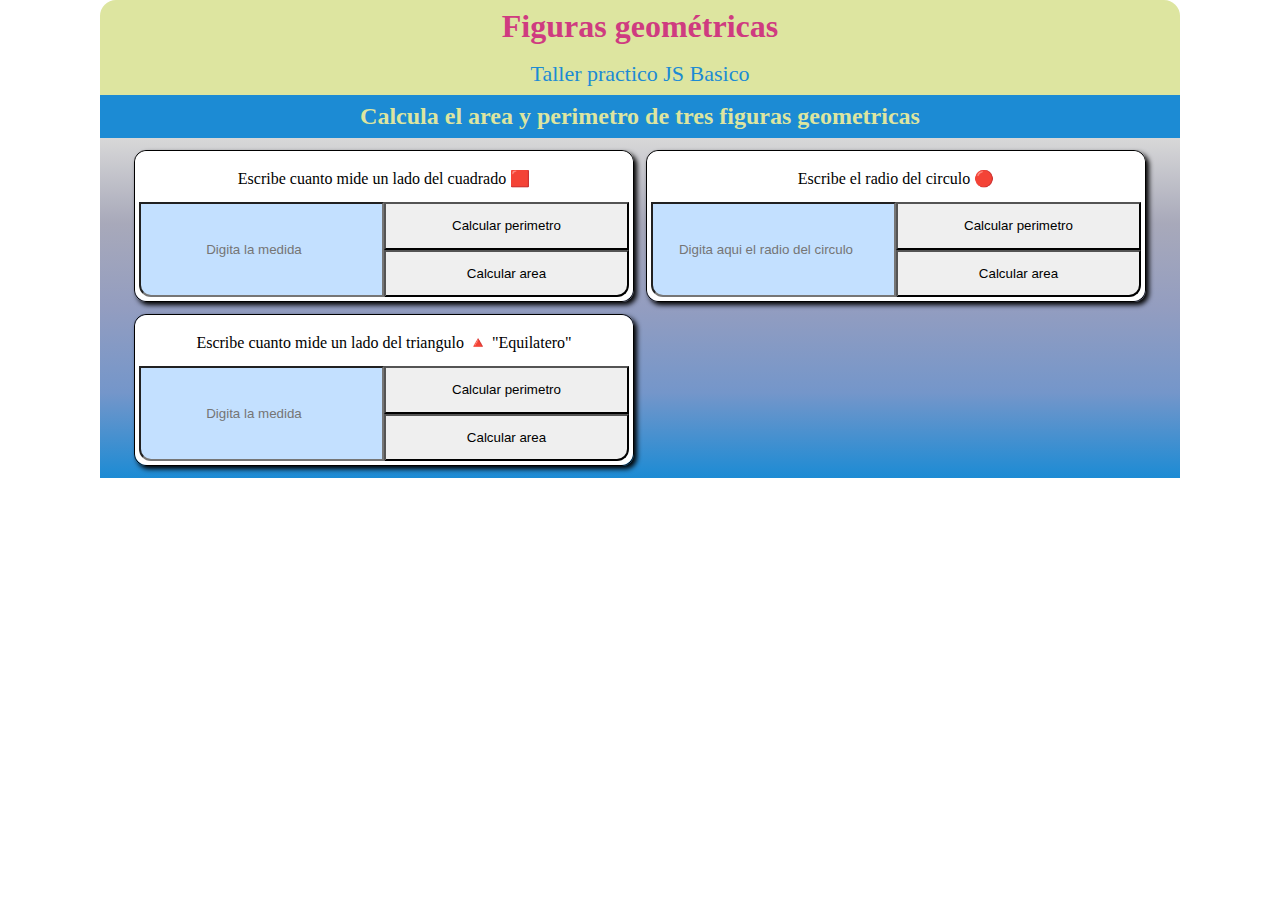
<file: firuras.html>
<!DOCTYPE html>
<html lang="en">
<head>
    <meta charset="UTF-8">
    <meta http-equiv="X-UA-Compatible" content="IE=edge">
    <meta name="viewport" content="width=device-width, initial-scale=1.0">
    <title>Figuras geometricas | Platzi</title>
    <link rel="stylesheet" href="/css/figura.css">
</head>
<body>
    <header>
        <h1>Figuras geométricas</h1>
        <p>Taller practico JS Basico</p>
    </header>
    <section class="sectiontitle">
        <h2 class="container-title">
            Calcula el area y perimetro de tres figuras geometricas
        </h2>
    </section>
    <div class="fondo">

    </div>
    <section class="container">
        
        <div>            
            <form class="container-form" action="">
                <label for="inputCuadrado">Escribe cuanto mide un lado del cuadrado 🟥</label>
                <input id="inputCuadrado" type="number" placeholder="Digita la medida">
                <button class="boton1-cuadrado" type="button" onclick="calcularPerimetroCuadrado()" >Calcular perimetro</button>
                <button class="boton2-cuadrado" type="button" onclick="calcularAreaCuadrado()">Calcular area</button>
            </form>
        </div>
        <div>
            <form class="container-form" action="">
                <label for="inputCirculo">Escribe el radio del circulo 🔴</label>
                <input id="inputCirculo" type="number" placeholder="Digita aqui el radio del circulo">
                <button class="boton1-cuadrado" type="button" onclick="calcularPerimetroCirculo()" >Calcular perimetro</button>
                <button class="boton2-cuadrado" type="button" onclick="calcularAreaCirculo()">Calcular area</button>
            </form>
        </div>
        <div> 
            <form class="container-form" action="">
                <label for="inputTriangulo">Escribe cuanto mide un lado del triangulo 🔺 "Equilatero"</label>
                <input id="inputTriangulo" type="number" placeholder="Digita la medida">
                <button class="boton1-cuadrado" type="button" onclick="calcularPerimetroTriangulo()">Calcular perimetro</button>
                <button class="boton2-cuadrado" type="button" onclick="calcularAreaTriangulo()">Calcular area</button>
            </form>
        </div>
    </section>

    <script src="/JS/figura.js"></script>
</body>
</html>
</file>
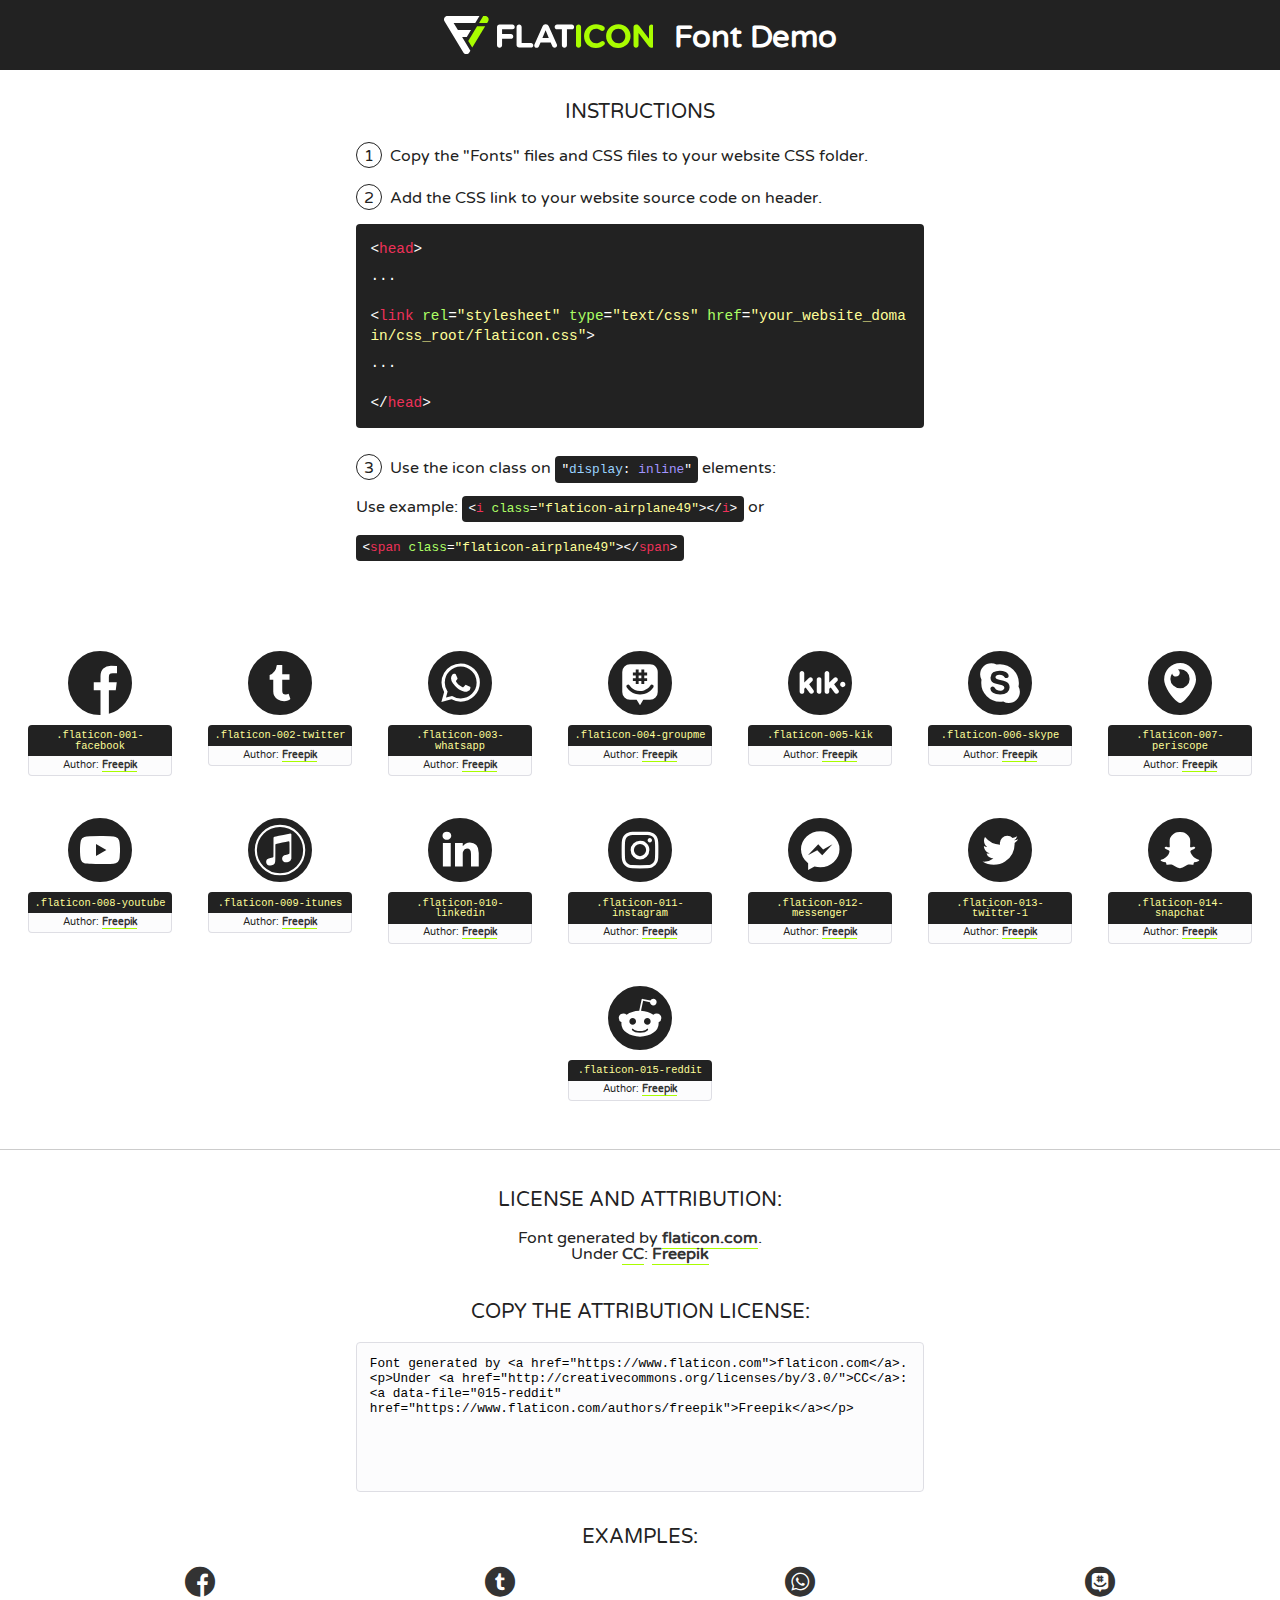
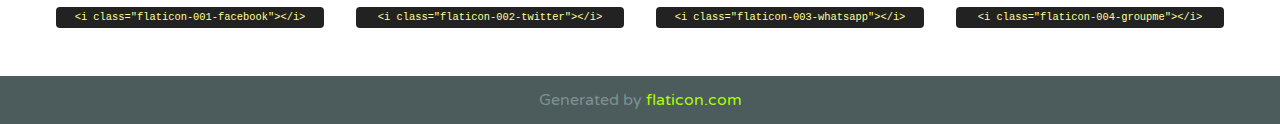
<file: css/font/flaticon.html>
<!DOCTYPE html>
<!--
  Flaticon icon font: Flaticon
  Creation date: 20/12/2018 09:27
-->
<html>
<!DOCTYPE html>
<html>

<head>
    <title>Flaticon WebFont</title>
    <link href="http://fonts.googleapis.com/css?family=Varela+Round" rel="stylesheet" type="text/css" />
    <link rel="stylesheet" type="text/css" href="flaticon.css">
    <meta charset="UTF-8">
    <style>
    html, body, div, span, applet, object, iframe,
    h1, h2, h3, h4, h5, h6, p, blockquote, pre,
    a, abbr, acronym, address, big, cite, code,
    del, dfn, em, img, ins, kbd, q, s, samp,
    small, strike, strong, sub, sup, tt, var,
    b, u, i, center,
    dl, dt, dd, ol, ul, li,
    fieldset, form, label, legend,
    table, caption, tbody, tfoot, thead, tr, th, td,
    article, aside, canvas, details, embed, 
    figure, figcaption, footer, header, hgroup, 
    menu, nav, output, ruby, section, summary,
    time, mark, audio, video {
        margin: 0;
        padding: 0;
        border: 0;
        font-size: 100%;
        font: inherit;
        vertical-align: baseline;
    }
    /* HTML5 display-role reset for older browsers */
    article, aside, details, figcaption, figure, 
    footer, header, hgroup, menu, nav, section {
        display: block;
    }
    body {
        line-height: 1;
    }
    ol, ul {
        list-style: none;
    }
    blockquote, q {
        quotes: none;
    }
    blockquote:before, blockquote:after,
    q:before, q:after {
        content: '';
        content: none;
    }
    table {
        border-collapse: collapse;
        border-spacing: 0;
    }
    body {
        font-family: 'Varela Round', Helvetica, Arial, sans-serif;
        font-size: 16px;
        color: #222;
    }
    a {
        color: #333;
        border-bottom: 1px solid #a9fd00;
        font-weight: bold;
        text-decoration: none;
    }
    * {
        -moz-box-sizing: border-box;
        -webkit-box-sizing: border-box;
        box-sizing: border-box;
        margin: 0;
        padding: 0;
    }
    [class^="flaticon-"]:before, [class*=" flaticon-"]:before, [class^="flaticon-"]:after, [class*=" flaticon-"]:after {
        font-family: Flaticon;
        font-size: 30px;
        font-style: normal;
        margin-left: 20px;
        color: #333;
    }
    .wrapper {
        max-width: 600px;
        margin: auto;
        padding: 0 1em;
    }
    .title {
        font-size: 1.25em;
        text-align: center;
        margin-bottom: 1em;
        text-transform: uppercase;
    }
    header {
        text-align: center;
        background-color: #222;
        color: #fff;
        padding: 1em;
    }
    header .logo {
        width: 210px;
        height: 38px;
        display: inline-block;
        vertical-align: middle;
        margin-right: 1em;
        border: none;
    }
    header strong {
        font-size: 1.95em;
        font-weight: bold;
        vertical-align: middle;
        margin-top: 5px;
        display: inline-block;
    }
    .demo {
        margin: 2em auto;
        line-height: 1.25em;
    }
    .demo ul li {
        margin-bottom: 1em;
    }
    .demo ul li .num {
        color: #222;
        border-radius: 20px;
        display: inline-block;
        width: 26px;
        padding: 3px;
        height: 26px;
        text-align: center;
        margin-right: 0.5em;
        border: 1px solid #222;
    }
    .demo ul li code {
        background-color: #222;
        border-radius: 4px;
        padding: 0.25em 0.5em;
        display: inline-block;
        color: #fff;
        font-family: Consolas,Monaco,Lucida Console,Liberation Mono,DejaVu Sans Mono,Bitstream Vera Sans Mono,Courier New, monospace;
        font-weight: lighter;
        margin-top: 1em;
        font-size: 0.8em;
        word-break: break-all;
    }
    .demo ul li code.big {
        padding: 1em;
        font-size: 0.9em;
    }
    .demo ul li code .red {
        color: #EF3159;
    }
    .demo ul li code .green {
        color: #ACFF65;
    }
    .demo ul li code .yellow {
        color: #FFFF99;
    }
    .demo ul li code .blue {
        color: #99D3FF;
    }
    .demo ul li code .purple {
        color: #A295FF;
    }
    .demo ul li code .dots {
        margin-top: 0.5em;
        display: block;
    }
    #glyphs {
        border-bottom: 1px solid #ccc;
        padding: 2em 0;
        text-align: center;
    }
    .glyph {
        display: inline-block;
        width: 9em;
        margin: 1em;
        text-align: center;
        vertical-align: top;
        background: #FFF;
    }
    .glyph .glyph-icon {
        padding: 10px;
        display: block;
        font-family:"Flaticon";
        font-size: 64px;
        line-height: 1;
    }
    .glyph .glyph-icon:before {
        font-size: 64px;
        color: #222;
        margin-left: 0;
    }
    .class-name {
        font-size: 0.65em;
        background-color: #222;
        color: #fff;
        border-radius: 4px 4px 0 0;
        padding: 0.5em;
        color: #FFFF99;
        font-family: Consolas,Monaco,Lucida Console,Liberation Mono,DejaVu Sans Mono,Bitstream Vera Sans Mono,Courier New, monospace;
    }
    .author-name {
        font-size: 0.6em;
        background-color: #fcfcfd;
        border: 1px solid #DEDEE4;
        border-top: 0;
        border-radius: 0 0 4px 4px;
        padding: 0.5em;
    }
    .class-name:last-child {
        font-size: 10px;
        color:#888;
    }
    .class-name:last-child a {
        font-size: 10px;
        color:#555;
    }
    .class-name:last-child a:hover {
        color:#a9fd00;
    }
    .glyph > input {
        display: block;
        width: 100px;
        margin: 5px auto;
        text-align: center;
        font-size: 12px;
        cursor: text;
    }
    .glyph > input.icon-input {
        font-family:"Flaticon";
        font-size: 16px;
        margin-bottom: 10px;
    }
    .attribution .title {
        margin-top: 2em;
    }
    .attribution textarea {
        background-color: #fcfcfd;
        padding: 1em;
        border: none;
        box-shadow: none;
        border: 1px solid #DEDEE4;
        border-radius: 4px;
        resize: none;
        width: 100%;
        height: 150px;
        font-size: 0.8em;
        font-family: Consolas,Monaco,Lucida Console,Liberation Mono,DejaVu Sans Mono,Bitstream Vera Sans Mono,Courier New, monospace;
        -webkit-appearance: none;
    }
    .iconsuse {
        margin: 2em auto;
        text-align: center;
        max-width: 1200px;
    }
    .iconsuse:after {
        content: '';
        display: table;
        clear: both;
    }
    .iconsuse .image {
        float: left;
        width: 25%;
        padding: 0 1em;
    }
    .iconsuse .image p {
        margin-bottom: 1em;
    }
    .iconsuse .image span {
        display: block;
        font-size: 0.65em;
        background-color: #222;
        color: #fff;
        border-radius: 4px;
        padding: 0.5em;
        color: #FFFF99;
        margin-top: 1em;
        font-family: Consolas,Monaco,Lucida Console,Liberation Mono,DejaVu Sans Mono,Bitstream Vera Sans Mono,Courier New, monospace;
    }
    #footer {
        text-align: center;
        background-color: #4C5B5C;
        color: #7c9192;
        padding: 1em;
    }
    #footer a {
        border: none;
        color: #a9fd00;
        font-weight: normal;
    }
    @media (max-width: 960px) {
        .iconsuse .image {
            width: 50%;
        }
    }
    @media (max-width: 560px) {
        .iconsuse .image {
            width: 100%;
        }
    }
    </style>
</head>

<body class="characters-off">

    <header>
        <a href="https://www.flaticon.com" target="_blank" class="logo">
            <svg version="1.1" xmlns="http://www.w3.org/2000/svg" xmlns:xlink="http://www.w3.org/1999/xlink" xmlns:a="http://ns.adobe.com/AdobeSVGViewerExtensions/3.0/" viewBox="0 0 560.875 102.036" enable-background="new 0 0 560.875 102.036" xml:space="preserve">
                <defs>
                </defs>
                <g>
                    <g class="letters">
                        <path fill="#ffffff" d="M141.596,29.675c0-3.777,2.985-6.767,6.764-6.767h34.438c3.426,0,6.15,2.728,6.15,6.15
                        c0,3.43-2.724,6.149-6.15,6.149h-27.674v13.091h23.719c3.429,0,6.151,2.724,6.151,6.15c0,3.43-2.723,6.149-6.151,6.149h-23.719
                        v17.574c0,3.773-2.986,6.761-6.764,6.761c-3.779,0-6.764-2.989-6.764-6.761V29.675z"></path>
                        <path fill="#ffffff" d="M193.844,29.149c0-3.781,2.985-6.767,6.764-6.767c3.776,0,6.763,2.985,6.763,6.767v42.957h25.039
                        c3.426,0,6.149,2.726,6.149,6.153c0,3.425-2.723,6.15-6.149,6.15h-31.802c-3.779,0-6.764-2.986-6.764-6.768V29.149z"></path>
                        <path fill="#ffffff" d="M241.891,75.71l21.438-48.407c1.492-3.341,4.215-5.357,7.906-5.357h0.792
                        c3.686,0,6.323,2.017,7.815,5.357l21.439,48.407c0.436,0.967,0.701,1.845,0.701,2.723c0,3.602-2.809,6.501-6.414,6.501
                        c-3.161,0-5.269-1.845-6.499-4.655l-4.132-9.661h-27.059l-4.301,10.102c-1.144,2.631-3.426,4.214-6.237,4.214
                        c-3.517,0-6.24-2.81-6.24-6.325C241.1,77.64,241.451,76.677,241.891,75.71z M279.932,58.666l-8.521-20.297l-8.526,20.297H279.932
                        z"></path>
                        <path fill="#ffffff" d="M314.864,35.387H301.86c-3.429,0-6.239-2.813-6.239-6.238c0-3.429,2.811-6.24,6.239-6.24h39.533
                        c3.426,0,6.237,2.811,6.237,6.24c0,3.425-2.811,6.238-6.237,6.238h-13.001v42.785c0,3.773-2.99,6.761-6.764,6.761
                        c-3.779,0-6.764-2.989-6.764-6.761V35.387z"></path>
                        <path fill="#A9FD00" d="M352.615,29.149c0-3.781,2.985-6.767,6.767-6.767c3.774,0,6.761,2.985,6.761,6.767v49.024
                        c0,3.773-2.987,6.761-6.761,6.761c-3.781,0-6.767-2.989-6.767-6.761V29.149z"></path>
                        <path fill="#A9FD00" d="M374.132,53.836v-0.179c0-17.481,13.178-31.801,32.065-31.801c9.22,0,15.459,2.458,20.557,6.238
                        c1.402,1.054,2.637,2.985,2.637,5.357c0,3.692-2.985,6.59-6.681,6.59c-1.845,0-3.071-0.702-4.044-1.319
                        c-3.776-2.813-7.729-4.393-12.562-4.393c-10.364,0-17.831,8.611-17.831,19.154v0.173c0,10.542,7.291,19.329,17.831,19.329
                        c5.715,0,9.492-1.756,13.359-4.834c1.049-0.874,2.458-1.491,4.039-1.491c3.429,0,6.325,2.813,6.325,6.236
                        c0,2.106-1.056,3.78-2.282,4.834c-5.539,4.834-12.036,7.733-21.878,7.733C387.572,85.464,374.132,71.493,374.132,53.836z"></path>
                        <path fill="#A9FD00" d="M433.009,53.836v-0.179c0-17.481,13.79-31.801,32.766-31.801c18.981,0,32.592,14.143,32.592,31.628v0.173
                        c0,17.483-13.785,31.807-32.769,31.807C446.625,85.464,433.009,71.32,433.009,53.836z M484.224,53.836v-0.179
                        c0-10.539-7.725-19.326-18.626-19.326c-10.893,0-18.449,8.611-18.449,19.154v0.173c0,10.542,7.73,19.329,18.626,19.329
                        C476.676,72.986,484.224,64.378,484.224,53.836z"></path>
                        <path fill="#A9FD00" d="M506.233,29.321c0-3.774,2.99-6.763,6.767-6.763h1.401c3.252,0,5.183,1.583,7.029,3.953l26.093,34.265
                        V29.059c0-3.692,2.99-6.677,6.681-6.677c3.683,0,6.671,2.985,6.671,6.677v48.934c0,3.78-2.987,6.765-6.764,6.765h-0.436
                        c-3.257,0-5.188-1.581-7.034-3.953l-27.056-35.492v32.944c0,3.687-2.985,6.676-6.678,6.676c-3.683,0-6.673-2.989-6.673-6.676
                        V29.321z"></path>
                    </g>
                    <g class="insignia">
                        <path fill="#ffffff" d="M48.372,56.137h12.517l11.156-18.537H37.186L25.688,18.539h57.825L94.668,0H9.271
                        C5.925,0,2.842,1.801,1.198,4.716c-1.644,2.907-1.593,6.482,0.134,9.343l50.38,83.501c1.678,2.781,4.689,4.476,7.938,4.476
                        c3.246,0,6.257-1.695,7.935-4.476l2.898-4.804L48.372,56.137z"></path>
                        <g class="i">
                            <path fill="#A9FD00" d="M93.575,18.539h0.031v0.004l21.652,0.004l2.705-4.488c1.727-2.861,1.778-6.436,0.133-9.343
                            C116.454,1.801,113.371,0,110.026,0h-5.294L93.575,18.539z"></path>
                            <polygon fill="#A9FD00" points="88.291,27.356 64.725,66.486 75.519,84.404 109.942,27.356"></polygon>
                        </g>
                    </g>
                </g>
            </svg>
        </a>
        <strong>Font Demo</strong>
    </header>


    <section class="demo wrapper">

        <p class="title">Instructions</p>

        <ul>
            <li>
                <span class="num">1</span>Copy the "Fonts" files and CSS files to your website CSS folder.
            </li>
            <li>
                <span class="num">2</span>Add the CSS link to your website source code on header.
                <code class="big">
                    &lt;<span class="red">head</span>&gt;
                    <br/><span class="dots">...</span>
                    <br/>&lt;<span class="red">link</span> <span class="green">rel</span>=<span class="yellow">"stylesheet"</span> <span class="green">type</span>=<span class="yellow">"text/css"</span> <span class="green">href</span>=<span class="yellow">"your_website_domain/css_root/flaticon.css"</span>&gt;
                    <br/><span class="dots">...</span>
                    <br/>&lt;/<span class="red">head</span>&gt;
                </code>
            </li>

            <li>
                <p>
                    <span class="num">3</span>Use the icon class on <code>"<span class="blue">display</span>:<span class="purple"> inline</span>"</code> elements:
                    <br />
                    Use example: <code>&lt;<span class="red">i</span> <span class="green">class</span>=<span class="yellow">&quot;flaticon-airplane49&quot;</span>&gt;&lt;/<span class="red">i</span>&gt;</code> or <code>&lt;<span class="red">span</span> <span class="green">class</span>=<span class="yellow">&quot;flaticon-airplane49&quot;</span>&gt;&lt;/<span class="red">span</span>&gt;</code>
            </li>
        </ul>

    </section>




   <section id="glyphs">          
    
      
        <div class="glyph"><div class="glyph-icon flaticon-001-facebook"></div>
            <div class="class-name">.flaticon-001-facebook</div>
            <div class="author-name">Author: <a data-file="001-facebook" href="https://www.flaticon.com/authors/freepik">Freepik</a> </div> 
        </div>        
        
        <div class="glyph"><div class="glyph-icon flaticon-002-twitter"></div>
            <div class="class-name">.flaticon-002-twitter</div>
            <div class="author-name">Author: <a data-file="002-twitter" href="https://www.flaticon.com/authors/freepik">Freepik</a> </div> 
        </div>        
        
        <div class="glyph"><div class="glyph-icon flaticon-003-whatsapp"></div>
            <div class="class-name">.flaticon-003-whatsapp</div>
            <div class="author-name">Author: <a data-file="003-whatsapp" href="https://www.flaticon.com/authors/freepik">Freepik</a> </div> 
        </div>        
        
        <div class="glyph"><div class="glyph-icon flaticon-004-groupme"></div>
            <div class="class-name">.flaticon-004-groupme</div>
            <div class="author-name">Author: <a data-file="004-groupme" href="https://www.flaticon.com/authors/freepik">Freepik</a> </div> 
        </div>        
        
        <div class="glyph"><div class="glyph-icon flaticon-005-kik"></div>
            <div class="class-name">.flaticon-005-kik</div>
            <div class="author-name">Author: <a data-file="005-kik" href="https://www.flaticon.com/authors/freepik">Freepik</a> </div> 
        </div>        
        
        <div class="glyph"><div class="glyph-icon flaticon-006-skype"></div>
            <div class="class-name">.flaticon-006-skype</div>
            <div class="author-name">Author: <a data-file="006-skype" href="https://www.flaticon.com/authors/freepik">Freepik</a> </div> 
        </div>        
        
        <div class="glyph"><div class="glyph-icon flaticon-007-periscope"></div>
            <div class="class-name">.flaticon-007-periscope</div>
            <div class="author-name">Author: <a data-file="007-periscope" href="https://www.flaticon.com/authors/freepik">Freepik</a> </div> 
        </div>        
        
        <div class="glyph"><div class="glyph-icon flaticon-008-youtube"></div>
            <div class="class-name">.flaticon-008-youtube</div>
            <div class="author-name">Author: <a data-file="008-youtube" href="https://www.flaticon.com/authors/freepik">Freepik</a> </div> 
        </div>        
        
        <div class="glyph"><div class="glyph-icon flaticon-009-itunes"></div>
            <div class="class-name">.flaticon-009-itunes</div>
            <div class="author-name">Author: <a data-file="009-itunes" href="https://www.flaticon.com/authors/freepik">Freepik</a> </div> 
        </div>        
        
        <div class="glyph"><div class="glyph-icon flaticon-010-linkedin"></div>
            <div class="class-name">.flaticon-010-linkedin</div>
            <div class="author-name">Author: <a data-file="010-linkedin" href="https://www.flaticon.com/authors/freepik">Freepik</a> </div> 
        </div>        
        
        <div class="glyph"><div class="glyph-icon flaticon-011-instagram"></div>
            <div class="class-name">.flaticon-011-instagram</div>
            <div class="author-name">Author: <a data-file="011-instagram" href="https://www.flaticon.com/authors/freepik">Freepik</a> </div> 
        </div>        
        
        <div class="glyph"><div class="glyph-icon flaticon-012-messenger"></div>
            <div class="class-name">.flaticon-012-messenger</div>
            <div class="author-name">Author: <a data-file="012-messenger" href="https://www.flaticon.com/authors/freepik">Freepik</a> </div> 
        </div>        
        
        <div class="glyph"><div class="glyph-icon flaticon-013-twitter-1"></div>
            <div class="class-name">.flaticon-013-twitter-1</div>
            <div class="author-name">Author: <a data-file="013-twitter-1" href="https://www.flaticon.com/authors/freepik">Freepik</a> </div> 
        </div>        
        
        <div class="glyph"><div class="glyph-icon flaticon-014-snapchat"></div>
            <div class="class-name">.flaticon-014-snapchat</div>
            <div class="author-name">Author: <a data-file="014-snapchat" href="https://www.flaticon.com/authors/freepik">Freepik</a> </div> 
        </div>        
        
        <div class="glyph"><div class="glyph-icon flaticon-015-reddit"></div>
            <div class="class-name">.flaticon-015-reddit</div>
            <div class="author-name">Author: <a data-file="015-reddit" href="https://www.flaticon.com/authors/freepik">Freepik</a> </div> 
        </div>        
        

    </section>



    <section class="attribution wrapper"   style="text-align:center;">

      <div class="title">License and attribution:</div><div class="attrDiv">Font generated by <a href="https://www.flaticon.com">flaticon.com</a>. <div><p>Under <a href="http://creativecommons.org/licenses/by/3.0/">CC</a>: <a data-file="015-reddit" href="https://www.flaticon.com/authors/freepik">Freepik</a></p>  </div>
      </div>
      <div class="title">Copy the Attribution License:</div>

    <textarea onclick="this.focus();this.select();">Font generated by &lt;a href=&quot;https://www.flaticon.com&quot;&gt;flaticon.com&lt;/a&gt;. <p>Under <a href="http://creativecommons.org/licenses/by/3.0/">CC</a>: <a data-file="015-reddit" href="https://www.flaticon.com/authors/freepik">Freepik</a></p>  
     </textarea>

    </section>

    <section class="iconsuse">

          <div class="title">Examples:</div>            
             
            <div class="image">
                <p>
                    <i class="glyph-icon flaticon-001-facebook"></i> 
                    <span>&lt;i class=&quot;flaticon-001-facebook&quot;&gt;&lt;/i&gt;</span>
                </p>
            </div>
            
            <div class="image">
                <p>
                    <i class="glyph-icon flaticon-002-twitter"></i> 
                    <span>&lt;i class=&quot;flaticon-002-twitter&quot;&gt;&lt;/i&gt;</span>
                </p>
            </div>
            
            <div class="image">
                <p>
                    <i class="glyph-icon flaticon-003-whatsapp"></i> 
                    <span>&lt;i class=&quot;flaticon-003-whatsapp&quot;&gt;&lt;/i&gt;</span>
                </p>
            </div>
            
            <div class="image">
                <p>
                    <i class="glyph-icon flaticon-004-groupme"></i> 
                    <span>&lt;i class=&quot;flaticon-004-groupme&quot;&gt;&lt;/i&gt;</span>
                </p>
            </div>
                       
        </div>
                            
    </section>

<div id="footer">
    <div>Generated by <a href="https://www.flaticon.com">flaticon.com</a>
    </div>
</div>



</body>
</html>
</file>
<file: css/figura.css>
* {
    padding: 0;
    margin: 0;
    box-sizing: border-box;
}

header {
    background-color: rgb(221, 229, 160);
    text-align: center;
    min-width: 300px;
    max-width: 1080px;
    margin: 0 auto;
    border-radius: 16px 16px 0px 0px;
}

header h1 {
    padding: 8px;
    color: rgb(207, 59, 128);
}
header p {
    padding: 8px;
    color: rgb(28, 139, 212);
    font-size: 22px;
}

.container {
    display: grid;  
    grid-template-columns: repeat(auto-fill, minmax(300px, 500px));
    gap: 12px;
    padding: 12px;
    justify-content: center;
    max-width: 1080px;
    margin: 0 auto;
    background-image: linear-gradient(to bottom, #d8d8d8, #a8a9ba, #939dc0, #7496ca, #1c8bd4);
}

.container div {
    border-radius: 12px;
    box-shadow: 3px 3px 5px;
    border: 1px solid black;
}

body .sectiontitle {
    background-color: rgb(28, 139, 212);
    text-align: center;
    padding: 8px 0;
    min-width: 300px;
    max-width: 1080px;
    margin: 0 auto;
    color: rgb(221, 229, 160);
}

.container .container-form {
    display: grid;
    justify-content: center;
    grid-template-columns: repeat(4, 1fr);
    grid-template-rows:  repeat(3, 1fr);
    height: 150px;
    margin: 12px;
    padding: 4px;
    min-width: 300;
    max-width: 500px;
    margin: 0 auto;
    background-color: rgb(255, 255, 255);
    border-radius: 12px;
}

.container .container-form label{
    grid-column: 1/5;
    text-align: center;
    align-self: center;
}

.container .container-form input {
    grid-row: 2/4;
    grid-column: 1/3;
    text-align: center;
    background-color: rgba(137, 194, 255, 0.511);
    
    border-radius: 0 0 0 12px;
}


 .container .container-form .boton1-cuadrado {
    grid-row: 2/3;
    grid-column: 3/5;    
    border-radius:0 0 0 0 ;
}

.container .container-form .boton2-cuadrado {
    grid-row: 3/4;
    grid-column: 3/5;
    border-radius:0 0 12px 0 ;
}
</file>
<file: css/font/flaticon.css>
/*
  	Flaticon icon font: Flaticon
  	Creation date: 20/12/2018 09:27
  	*/

@font-face {
  font-family: "Flaticon";
  src: url("./Flaticon.eot");
  src: url("./Flaticon.eot?#iefix") format("embedded-opentype"),
       url("./Flaticon.woff") format("woff"),
       url("./Flaticon.ttf") format("truetype"),
       url("./Flaticon.svg#Flaticon") format("svg");
  font-weight: normal;
  font-style: normal;
}

@media screen and (-webkit-min-device-pixel-ratio:0) {
  @font-face {
    font-family: "Flaticon";
    src: url("./Flaticon.svg#Flaticon") format("svg");
  }
}

[class^="flaticon-"]:before, [class*=" flaticon-"]:before,
[class^="flaticon-"]:after, [class*=" flaticon-"]:after {   
  font-family: Flaticon;
        font-size: 30px;
font-style: normal;
margin-left: 20px;
}

.flaticon-001-facebook:before { content: "\f100"; }
.flaticon-002-twitter:before { content: "\f101"; }
.flaticon-003-whatsapp:before { content: "\f102"; }
.flaticon-004-groupme:before { content: "\f103"; }
.flaticon-005-kik:before { content: "\f104"; }
.flaticon-006-skype:before { content: "\f105"; }
.flaticon-007-periscope:before { content: "\f106"; }
.flaticon-008-youtube:before { content: "\f107"; }
.flaticon-009-itunes:before { content: "\f108"; }
.flaticon-010-linkedin:before { content: "\f109"; }
.flaticon-011-instagram:before { content: "\f10a"; }
.flaticon-012-messenger:before { content: "\f10b"; }
.flaticon-013-twitter-1:before { content: "\f10c"; }
.flaticon-014-snapchat:before { content: "\f10d"; }
.flaticon-015-reddit:before { content: "\f10e"; }
</file>
